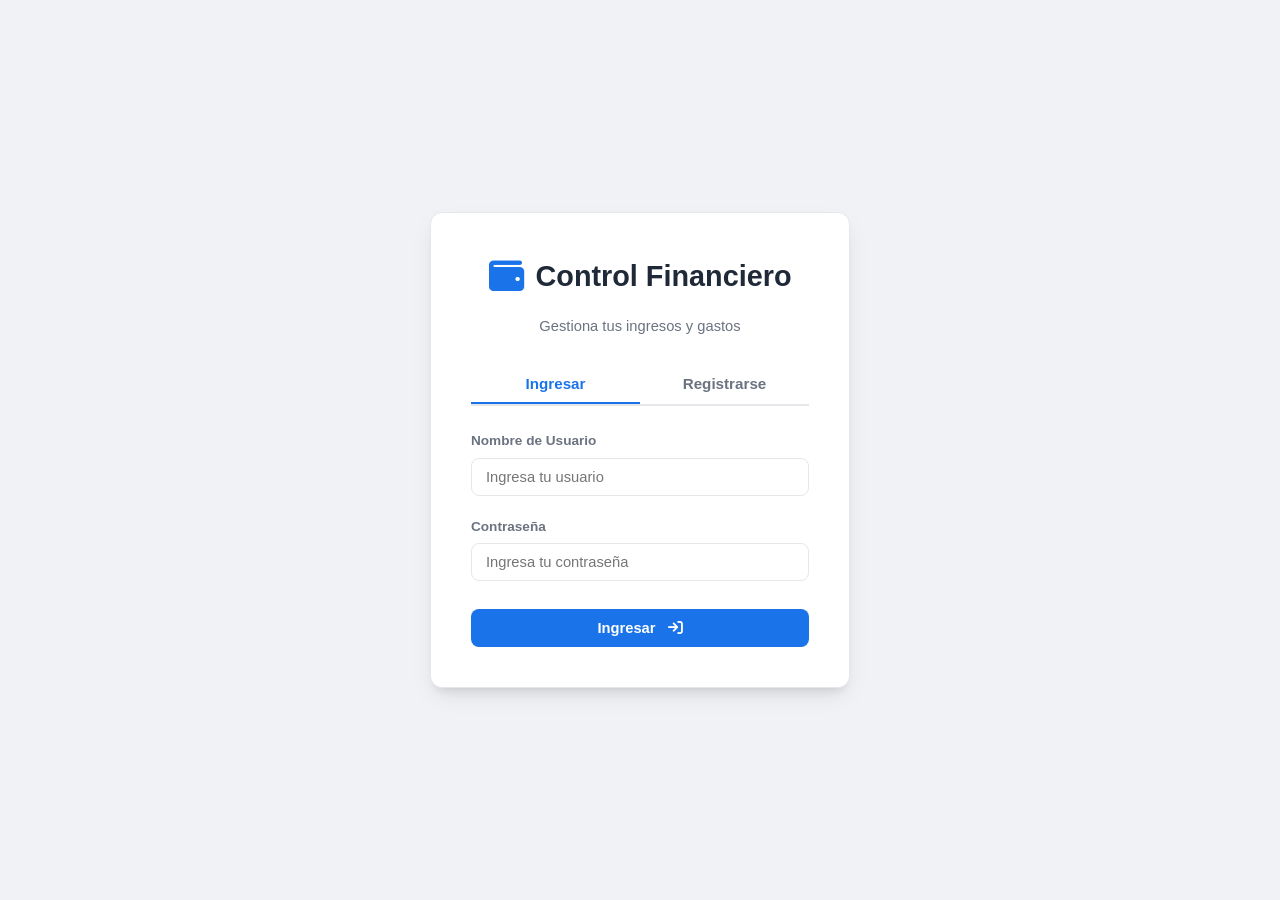
<file: index.html>
<!DOCTYPE html>
<html lang="es">
<head>
  <meta charset="UTF-8">
  <meta name="viewport" content="width=device-width, initial-scale=1.0">
  <title>Control Financiero</title>
  <link rel="stylesheet" href="https://cdnjs.cloudflare.com/ajax/libs/font-awesome/6.4.0/css/all.min.css">
  <link rel="stylesheet" href="styles.css" />
</head>
<body>
  <div class="app">

    <aside class="sidebar" id="sidebar">
      <div class="sidebar-brand">
        <i class="fa-solid fa-wallet"></i>
        <span>Control</span>
      </div>
      <nav class="sidebar-nav">
        <div class="nav-item active" data-section="dashboard">
          <i class="fa-solid fa-chart-pie"></i>
          <span>Dashboard</span>
        </div>
        <div class="nav-item" data-section="movimientos">
          <i class="fa-solid fa-money-bill-transfer"></i>
          <span>Movimientos</span>
        </div>
        <div class="nav-item" data-section="categorias">
          <i class="fa-solid fa-tags"></i>
          <span>Categorías</span>
        </div>
      </nav>
      <div class="sidebar-footer">
        <button id="logoutBtn" class="btn-logout">
          <i class="fa-solid fa-right-from-bracket"></i>
          <span>Cerrar Sesión</span>
        </button>
      </div>
    </aside>

    <main class="main">
      <header class="header">
        <h1>Dashboard</h1>
        <div class="header-actions">
          <button id="themeToggle" class="theme-toggle-btn" title="Cambiar tema">
            <i class="fa-solid fa-moon"></i>
          </button>
          <div class="header-user">
            <span class="header-user-name">Usuario</span>
            <div class="header-avatar">U</div>
          </div>
        </div>
      </header>

      <section class="section active" id="section-dashboard">
        <div class="balance-card">
          <div class="balance-info">
            <span class="balance-label">Balance Total</span>
            <h2 class="balance-amount">$0.00</h2>
            <span class="balance-period">Período actual</span>
          </div>
          <div class="balance-icon">
            <i class="fa-solid fa-scale-balanced"></i>
          </div>
        </div>

        <!-- Tarjeta de Información Local: Geolocalización + APIs con Fetch -->
        <div class="card local-info-card" id="localInfoCard" style="display: none; margin-bottom: 24px; border: 1px solid var(--border);">
          <div style="padding: 20px; display: flex; align-items: center; justify-content: space-between; flex-wrap: wrap; gap: 20px;">
            <div class="local-item location-info" style="display: flex; align-items: center; gap: 12px; min-width: 200px;">
              <div style="background: var(--primary-light); color: var(--primary); width: 44px; height: 44px; border-radius: 10px; display: flex; align-items: center; justify-content: center; font-size: 1.25rem;">
                <i class="fa-solid fa-location-dot"></i>
              </div>
              <div>
                <span style="font-size: 0.75rem; color: var(--text-secondary); display: block; font-weight: 500;">Ubicación Actual</span>
                <span id="localCity" style="font-weight: 600; font-size: 0.92rem; color: var(--text);">Cargando ubicación...</span>
              </div>
            </div>

            <div class="local-item weather-info" style="display: flex; align-items: center; gap: 12px; min-width: 200px;">
              <div id="weatherIconContainer" style="background: var(--info-bg); color: var(--info); width: 44px; height: 44px; border-radius: 10px; display: flex; align-items: center; justify-content: center; font-size: 1.25rem;">
                <i class="fa-solid fa-cloud-sun"></i>
              </div>
              <div>
                <span style="font-size: 0.75rem; color: var(--text-secondary); display: block; font-weight: 500;">Clima Local</span>
                <span id="localWeather" style="font-weight: 600; font-size: 0.92rem; color: var(--text);">Cargando clima...</span>
              </div>
            </div>

            <div class="local-item exchange-info" style="display: flex; align-items: center; gap: 12px; min-width: 200px;">
              <div style="background: var(--income-bg); color: var(--income); width: 44px; height: 44px; border-radius: 10px; display: flex; align-items: center; justify-content: center; font-size: 1.25rem;">
                <i class="fa-solid fa-coins"></i>
              </div>
              <div>
                <span style="font-size: 0.75rem; color: var(--text-secondary); display: block; font-weight: 500;">Tipo de Cambio (U$D)</span>
                <span id="localExchange" style="font-weight: 600; font-size: 0.92rem; color: var(--text);">Cargando divisas...</span>
              </div>
            </div>
          </div>
        </div>

        <div class="stats-grid">
          <div class="stat-card stat-income">
            <div class="stat-icon">
              <i class="fa-solid fa-arrow-trend-up"></i>
            </div>
            <div class="stat-body">
              <span class="stat-label">Ingresos</span>
              <h3 class="stat-value">$0.00</h3>
            </div>
          </div>
          <div class="stat-card stat-expense">
            <div class="stat-icon">
              <i class="fa-solid fa-arrow-trend-down"></i>
            </div>
            <div class="stat-body">
              <span class="stat-label">Gastos</span>
              <h3 class="stat-value">$0.00</h3>
            </div>
          </div>
          <div class="stat-card stat-count">
            <div class="stat-icon">
              <i class="fa-solid fa-receipt"></i>
            </div>
            <div class="stat-body">
              <span class="stat-label">Transacciones</span>
              <h3 class="stat-value">0</h3>
            </div>
          </div>
        </div>

        <div class="dashboard-grid">
          <div class="card chart-card">
            <div class="card-header">
              <h3><i class="fa-solid fa-chart-column"></i> Gastos por Categoría</h3>
            </div>
            <div class="card-body" id="gastosPorCategoriaContainer" style="padding: 20px;">
              <div class="empty-container" id="emptyGastos">
                <span class="empty-title">Sin gastos</span>
                <span class="empty-subtitle">No hay datos de gastos.</span>
              </div>
              <div class="category-summary-list" id="gastosPorCategoriaList" style="display: none;">
                <!-- Barra -->
              </div>
            </div>
          </div>
          <div class="card recent-card">
            <div class="card-header">
              <h3><i class="fa-solid fa-clock-rotate-left"></i> Movimientos Recientes</h3>
            </div>
            <div class="card-body" id="recentMovementsContainer" style="padding: 20px;">
              <div class="empty-container" id="emptyRecent">
                <p class="empty-state">Sin movimientos recientes.</p>
              </div>
              <div class="recent-list" id="recentMovementsList" style="display: none;">
                <!-- Acá se muestran los movimientos recientes -->
              </div>
            </div>
          </div>
        </div>
      </section>

      <section class="section" id="section-movimientos">
        <div class="card form-card">
          <div class="card-header">
            <h3 id="movFormTitle"><i class="fa-solid fa-plus-minus"></i> Nuevo Movimiento</h3>
          </div>
          <div class="card-body" style="padding: 20px;">
            <form id="movimientoForm" class="movimiento-form" onsubmit="event.preventDefault();">
              <div class="form-row">
                <div class="form-group">
                  <label for="tipo">Tipo</label>
                  <select id="tipo" required>
                    <option value="gasto">Gasto</option>
                    <option value="ingreso">Ingreso</option>
                  </select>
                </div>
                <div class="form-group">
                  <label for="monto">Monto</label>
                  <input type="number" id="monto" step="0.01" min="0.01" placeholder="0.00" required />
                </div>
              </div>
              <div class="form-row">
                <div class="form-group">
                  <label for="categoria">Categoría</label>
                  <select id="categoria" required>
                    <option value="Alimentación">Alimentación</option>
                    <option value="Transporte">Transporte</option>
                    <option value="Salario">Salario</option>
                    <option value="Vivienda">Vivienda</option>
                    <option value="Entretenimiento">Entretenimiento</option>
                    <option value="Salud">Salud</option>
                  </select>
                </div>
                <div class="form-group">
                  <label for="fecha">Fecha</label>
                  <input type="date" id="fecha" value="2026-06-06" required />
                </div>
              </div>
              <div class="form-group">
                <label for="descripcion">Descripción</label>
                <input type="text" id="descripcion" placeholder="Descripción del movimiento" />
              </div>
              <div class="form-actions" style="display: flex; gap: 10px;">
                <button type="submit" class="btn btn-primary" id="movSubmitBtn">
                  Agregar Movimiento
                </button>
                <button type="button" class="btn" id="movCancelBtn" style="display: none; background: var(--border); color: var(--text);">
                  Cancelar
                </button>
              </div>
            </form>
          </div>
        </div>

        <div class="card table-card">
          <div class="card-header">
            <h3><i class="fa-solid fa-list"></i> Todos los Movimientos</h3>
            <span class="badge" id="movementBadge">0</span>
          </div>
          <div class="card-body table-wrapper" style="padding: 20px;">
            <table class="table" id="movimientosTable">
              <thead>
                <tr>
                  <th>Tipo</th>
                  <th>Monto</th>
                  <th>Categoría</th>
                  <th>Fecha</th>
                  <th>Descripción</th>
                  <th>Acción</th>
                </tr>
              </thead>
              <tbody id="movimientosBody"></tbody>
            </table>
            <p class="empty-state" id="emptyMovimientos">
              No hay movimientos registrados.
            </p>
          </div>
        </div>
      </section>

      <section class="section" id="section-categorias">
        <!-- Para añadir categogías-->
        <div class="card form-card">
          <div class="card-header">
            <h3><i class="fa-solid fa-folder-plus"></i> Nueva Categoría</h3>
          </div>
          <div class="card-body" style="padding: 20px;">
            <form id="categoriaForm" class="categoria-form" onsubmit="event.preventDefault();">
              <div class="form-group">
                <label for="catNombre">Nombre de la Categoría</label>
                <input type="text" id="catNombre" placeholder="Ej. Compra, venta..." required />
              </div>
              <div class="form-row">
                <div class="form-group">
                  <label for="catTipo">Tipo de Categoría</label>
                  <select id="catTipo" required>
                    <option value="gasto">Gasto</option>
                    <option value="ingreso">Ingreso</option>
                  </select>
                </div>
                <div class="form-group">
                  <label for="catColor">Color</label>
                  <input type="color" id="catColor" value="#3b82f6" style="padding: 2px; height: 44px; width: 44px; cursor: pointer; border-radius: var(--radius-sm); border: 1.5px solid var(--border);" required />
                </div>
              </div>
              <div class="form-actions" style="margin-top: 16px;">
                <button type="submit" class="btn btn-primary">
                  Agregar Categoría
                </button>
              </div>
            </form>
          </div>
        </div>

        <!-- Lista de catregorías -->
        <div class="card list-card">
          <div class="card-header">
            <h3><i class="fa-solid fa-list"></i> Categorías Existentes</h3>
            <span class="badge" id="categoryBadge">0</span>
          </div>
          <div class="card-body" style="padding: 20px;">
            <div class="categories-list" id="categoriasList">
              <!-- Lista dinámica -->
            </div>
          </div>
        </div>
      </section>

    </main>
  </div>

<!-- Pantalla de Inicio de Sesión  -->
  <div id="loginScreen" class="login-screen">
    <div class="login-card">
      <div class="login-brand">
        <i class="fa-solid fa-wallet"></i>
        <h2>Control Financiero</h2>
      </div>
      <p class="login-subtitle">Gestiona tus ingresos y gastos</p>
      
      <div class="login-tabs">
        <button type="button" id="tabLogin" class="login-tab active">Ingresar</button>
        <button type="button" id="tabRegister" class="login-tab">Registrarse</button>
      </div>

      <!-- Formulario de Iniciar Sesión -->
      <form id="loginForm" class="login-form" onsubmit="event.preventDefault();">
        <div class="form-group">
          <label for="loginUsuario">Nombre de Usuario</label>
          <input type="text" id="loginUsuario" placeholder="Ingresa tu usuario" required autocomplete="username" />
        </div>
        <div class="form-group">
          <label for="loginClave">Contraseña</label>
          <input type="password" id="loginClave" placeholder="Ingresa tu contraseña" required autocomplete="current-password" />
        </div>
        <button type="submit" class="btn btn-primary" style="width: 100%; margin-top: 8px;">
          Ingresar <i class="fa-solid fa-arrow-right-to-bracket" style="margin-left: 4px;"></i>
        </button>
      </form>

      <!-- Formulario de Registro-->
      <form id="registerForm" class="login-form" style="display: none;" onsubmit="event.preventDefault();">
        <div class="form-group">
          <label for="regUsuario">Nombre de Usuario</label>
          <input type="text" id="regUsuario" placeholder="Crea un nombre de usuario" required autocomplete="username" />
        </div>
        <div class="form-group">
          <label for="regCorreo">Correo Electrónico</label>
          <input type="email" id="regCorreo" placeholder="correo@ejemplo.com" required autocomplete="email" />
        </div>
        <div class="form-group">
          <label for="regClave">Contraseña</label>
          <input type="password" id="regClave" placeholder="Crea una contraseña" required autocomplete="new-password" />
        </div>
        <button type="submit" class="btn btn-primary" style="width: 100%; margin-top: 8px; background: var(--income);">
          Registrarse <i class="fa-solid fa-user-plus" style="margin-left: 4px;"></i>
        </button>
      </form>
    </div>
  </div>

  <script src="app.js"></script>
</body>
</html>
</file>
<file: styles.css>
*, *::before, *::after { margin: 0; padding: 0; box-sizing: border-box; }

:root {
  --primary: #1a73e8;
  --primary-light: #e8f0fe;
  --income-bg: #d1fae5;
  --income: #059669;
  --expense: #ef4444;
  --expense-bg: #fee2e2;
  --info: #3b82f6;
  --info-bg: #dbeafe;
  --bg: #f0f2f5;
  --surface: #fff;
  --sidebar-bg: #fff;
  --sidebar-active: #1a73e8;
  --sidebar-text: #1f2937;
  --sidebar-text-secondary: #64748b;
  --text: #1f2937;
  --text-secondary: #6b7280;
  --text-muted: #9ca3af;
  --border: #e5e7eb;
  --shadow-sm: 0 1px 3px rgba(0, 0, 0, 0.06);
  --radius: 12px;
  --radius-sm: 8px;
  --table-hover: #f8fafc;
  --sidebar-hover: #f1f5f9;
}

/* Modo Oscuro */
body.dark-mode {
  --bg: #0f172a;               
  --surface: #1e293b;
  --sidebar-bg: #0f172a;
  --sidebar-text: #f1f5f9;
  --sidebar-text-secondary: #94a3b8;
  --sidebar-hover: #1e293b;
  --text: #f1f5f9;
  --text-secondary: #94a3b8;
  --text-muted: #64748b;
  --border: #334155; 
  --shadow-sm: 0 4px 6px -1px rgba(0, 0, 0, 0.2), 0 2px 4px -2px rgba(0, 0, 0, 0.2);
  --primary-light: #1e293b;
  --table-hover: #1e293b;
  
  /* Semi-trnasparente*/
  --income-bg: rgba(5, 150, 105, 0.2);
  --expense-bg: rgba(239, 68, 68, 0.2);
  --info-bg: rgba(59, 130, 246, 0.2);
}

html { font-size: 16px; }

body {
  font-family: -apple-system, BlinkMacSystemFont, "Segoe UI", Roboto, "Helvetica Neue", Arial, sans-serif;
  background: var(--bg);
  color: var(--text);
  line-height: 1.6;
}

.app { display: none; height: 100vh; }

.sidebar {
  width: 250px;
  background: var(--sidebar-bg);
  display: flex;
  flex-direction: column;
  border-right: 1px solid var(--border);
}

.sidebar-brand {
  display: flex; align-items: center; gap: 12px;
  padding: 24px 24px 32px; font-size: 1.35rem; font-weight: 700; color: var(--sidebar-text);
}

.sidebar-brand i { font-size: 1.5rem; color: var(--primary); }

.sidebar-nav { flex: 1; display: flex; flex-direction: column; gap: 4px; padding: 0 12px; }

.nav-item {
  display: flex; align-items: center; gap: 14px; padding: 12px 16px;
  border-radius: var(--radius-sm); color: var(--sidebar-text-secondary); font-weight: 500;
  font-size: 0.95rem; cursor: default; pointer-events: none;
}

.nav-item i { width: 20px; text-align: center; font-size: 1.05rem; }

.nav-item.active {
  background: var(--sidebar-active); color: #fff;
  box-shadow: 0 4px 12px rgba(26, 115, 232, 0.35);
}

.main { flex: 1; padding: 28px 32px; background: var(--bg); }

.header { display: flex; align-items: center; justify-content: space-between; margin-bottom: 28px; }
.header h1 { font-size: 1.65rem; font-weight: 700; color: var(--text); }
.header-actions { display: flex; align-items: center; gap: 16px; }
.header-date { color: var(--text-secondary); font-size: 0.9rem; }

.header-avatar {
  width: 40px; height: 40px; border-radius: 50%; background: var(--primary-light);
  color: var(--primary); display: flex; align-items: center; justify-content: center; font-size: 1.1rem;
}

.header-user { display: flex; align-items: center; gap: 8px; }
.header-user-name { font-size: 0.9rem; color: var(--text-secondary); font-weight: 500; }

.btn-icon {
  width: 36px; height: 36px; border-radius: 50%;
  display: flex; align-items: center; justify-content: center; color: var(--text-secondary);
  font-size: 1.1rem; cursor: default; pointer-events: none;
}

/*  NAVEGACIÓN DE SECCIONES */
.section { 
  display: none; 
  animation: fadeIn 0.3s ease; 
}

.section.active { 
  display: block; 
}

@keyframes fadeIn {
  from { opacity: 0; transform: translateY(10px); }
  to { opacity: 1; transform: translateY(0); }
}

/* Para clicks en menú izquierdo*/
.nav-item {
  cursor: pointer;
  pointer-events: auto;
  transition: all 0.2s ease;
}

.nav-item:hover {
  background: var(--sidebar-hover, #f1f5f9);
}

.card { background: var(--surface); border-radius: var(--radius); box-shadow: var(--shadow-sm); }

.card-header {
  display: flex; align-items: center; justify-content: space-between;
  padding: 18px 22px; border-bottom: 1px solid var(--border);
}

.card-header h3 { font-size: 1rem; font-weight: 600; display: flex; align-items: center; gap: 8px; color: var(--text); }
.card-header h3 i { color: var(--primary); }

.balance-card {
  background: linear-gradient(135deg, #1a73e8 0%, #0d47a1 100%);
  border-radius: var(--radius); padding: 28px 32px; display: flex; align-items: center;
  justify-content: space-between; color: #fff; margin-bottom: 24px;
}

.balance-label { font-size: 0.85rem; opacity: 0.8; letter-spacing: 0.5px; text-transform: uppercase; }
.balance-amount { font-size: 2.4rem; font-weight: 700; margin: 6px 0 4px; letter-spacing: -1px; }
.balance-period { font-size: 0.8rem; opacity: 0.65; }
.balance-icon i { font-size: 3rem; opacity: 0.2; }

.stats-grid { display: grid; grid-template-columns: repeat(3, 1fr); gap: 18px; margin-bottom: 24px; }

.stat-card {
  background: var(--surface); border-radius: var(--radius); padding: 20px 22px;
  display: flex; align-items: center; gap: 16px; box-shadow: var(--shadow-sm);
}

.stat-icon {
  width: 48px; height: 48px; border-radius: 12px; display: flex;
  align-items: center; justify-content: center; font-size: 1.2rem; flex-shrink: 0;
}

.stat-income .stat-icon { background: var(--income-bg); color: var(--income); }
.stat-expense .stat-icon { background: var(--expense-bg); color: var(--expense); }
.stat-count .stat-icon { background: var(--info-bg); color: var(--info); }
.stat-label { display: block; font-size: 0.82rem; color: var(--text-secondary); margin-bottom: 2px; }
.stat-value { font-size: 1.45rem; font-weight: 700; }
.stat-income .stat-value { color: var(--income); }
.stat-expense .stat-value { color: var(--expense); }
.stat-count .stat-value { color: var(--text); }

.dashboard-grid { display: grid; grid-template-columns: 1.2fr 1fr; gap: 20px; }

.empty-container {
  display: flex; flex-direction: column; align-items: center; justify-content: center; min-height: 200px;
}

.empty-title { color: var(--text-muted); margin-bottom: 5px; font-size: 1rem; }
.empty-subtitle { color: var(--text-muted); font-size: 0.85rem; }

.empty-state { text-align: center; color: var(--text-muted); font-size: 0.95rem; margin: 0; }
.empty-state i { display: block; font-size: 2.5rem; margin-bottom: 12px; opacity: 0.4; }

/*  FORMULARIOS */
.form-card { margin-bottom: 24px; }
.movimiento-form { display: flex; flex-direction: column; gap: 16px; }
.form-row { display: grid; grid-template-columns: 1fr 1fr; gap: 16px; }
.form-group { display: flex; flex-direction: column; gap: 6px; }

.form-group label {
  font-size: 0.85rem; font-weight: 600; color: var(--text-secondary);
}

.form-group input, .form-group select {
  padding: 10px 14px; border: 1.5px solid var(--border); border-radius: var(--radius-sm);
  font-size: 0.92rem; font-family: inherit; color: var(--text); background: var(--surface);
  outline: none; transition: border-color 0.25s ease;
}

.form-group input:focus, .form-group select:focus {
  border-color: var(--primary);
}

/* BOTONES Y BADGES  */
.btn {
  display: inline-flex; align-items: center; justify-content: center; gap: 8px;
  padding: 11px 24px; border: none; border-radius: var(--radius-sm);
  font-size: 0.92rem; font-weight: 600; cursor: pointer;
}

.btn-primary { background: var(--primary); color: #fff; }
.btn-primary:hover { background: #1557b0; }

.btn-danger { background: transparent; color: var(--expense); padding: 6px 12px; font-size: 0.82rem; }
.btn-danger:hover { background: var(--expense-bg); border-radius: var(--radius-sm); }

.badge { 
  background: var(--primary-light); color: var(--primary); font-size: 0.78rem; 
  font-weight: 700; padding: 2px 10px; border-radius: 20px; 
}

/* TABLA */
.table-wrapper { overflow-x: auto; }
.table { width: 100%; border-collapse: collapse; font-size: 0.9rem; }

.table thead th {
  text-align: left; padding: 12px 14px; font-size: 0.78rem; text-transform: uppercase;
  color: var(--text-secondary); border-bottom: 2px solid var(--border); white-space: nowrap;
}

.table tbody td { padding: 12px 14px; border-bottom: 1px solid var(--border); vertical-align: middle; }
.table tbody tr:hover { background: var(--table-hover); }

.type-badge {
  display: inline-flex; padding: 3px 10px; border-radius: 20px; 
  font-size: 0.78rem; font-weight: 600; text-transform: capitalize;
}

.type-badge.ingreso { background: var(--income-bg); color: var(--income); }
.type-badge.gasto { background: var(--expense-bg); color: var(--expense); }

/* --- GESTIÓN DE CATEGORÍAS --- */
.categories-layout {
  display: grid;
  grid-template-columns: 1fr 1.5fr;
  gap: 24px;
}

@media (max-width: 768px) {
  .categories-layout {
    grid-template-columns: 1fr;
  }
}

.categories-list {
  display: flex;
  flex-direction: column;
  gap: 12px;
}

.category-item {
  display: flex;
  align-items: center;
  justify-content: space-between;
  padding: 14px 18px;
  background: var(--surface);
  border: 1px solid var(--border);
  border-radius: var(--radius-sm);
  transition: all 0.2s ease;
}

.category-item:hover {
  transform: translateY(-2px);
  box-shadow: var(--shadow-sm);
}

.category-item-info {
  display: flex;
  flex-direction: column;
  gap: 4px;
}

.category-item-name {
  font-weight: 600;
  font-size: 0.95rem;
  color: var(--text);
}

.category-item-meta {
  display: flex;
  align-items: center;
  gap: 10px;
}

.category-usage-badge {
  font-size: 0.75rem;
  color: var(--text-secondary);
}

.category-item-actions {
  display: flex;
  align-items: center;
  gap: 8px;
}

.btn-delete-cat {
  background: transparent;
  border: none;
  color: var(--expense);
  cursor: pointer;
  padding: 6px;
  border-radius: 6px;
  transition: all 0.2s ease;
  font-size: 0.95rem;
}

.btn-delete-cat:hover {
  background: var(--expense-bg);
}

.badge-locked {
  color: var(--text-muted);
  font-size: 0.85rem;
  padding: 6px;
  opacity: 0.7;
}

/* iconos del menú */
.sidebar-nav .nav-item {
  display: flex;
  align-items: center;
  gap: 12px;
}
.sidebar-nav .nav-item i {
  font-size: 1.15rem;
  width: 20px;
  display: inline-flex;
  justify-content: center;
}

/* Boton tema */
.theme-toggle-btn {
  background: var(--primary-light);
  color: var(--primary);
  border: none;
  cursor: pointer;
  display: flex;
  align-items: center;
  justify-content: center;
  width: 40px;
  height: 40px;
  border-radius: 50%;
  font-size: 1.15rem;
  transition: all 0.3s cubic-bezier(0.4, 0, 0.2, 1);
  box-shadow: var(--shadow-sm);
}

.theme-toggle-btn:hover {
  transform: scale(1.1) rotate(15deg);
  background: var(--primary);
  color: #fff;
  box-shadow: 0 4px 12px rgba(26, 115, 232, 0.25);
}

.theme-toggle-btn:active {
  transform: scale(0.95);
}

body.dark-mode .theme-toggle-btn {
  background: var(--surface);
  color: #fbbf24; /* Color sol amarillo cálido */
}

body.dark-mode .theme-toggle-btn:hover {
  background: #fbbf24;
  color: #0f172a;
  box-shadow: 0 4px 12px rgba(251, 191, 36, 0.3);
}

/*Tarjeta de valance modo oscuro, más brillante*/
body.dark-mode .balance-card {
  background: linear-gradient(135deg, #1e40af 0%, #1e1b4b 100%);
  box-shadow: 0 10px 15px -3px rgba(30, 64, 175, 0.3);
}

/* Scrollbar personalizada para modo oscuro */
body.dark-mode ::-webkit-scrollbar {
  width: 10px;
  height: 10px;
}
body.dark-mode ::-webkit-scrollbar-track {
  background: #0f172a;
}
body.dark-mode ::-webkit-scrollbar-thumb {
  background: #334155;
  border-radius: 5px;
}
body.dark-mode ::-webkit-scrollbar-thumb:hover {
  background: #475569;
}

/* LOGIN Y SESIÓN DE COOKIES  */
.login-screen {
  display: none;
  align-items: center;
  justify-content: center;
  min-height: 100vh;
  background: var(--bg);
  padding: 24px;
}

.login-card {
  background: var(--surface);
  border-radius: var(--radius);
  box-shadow: 0 10px 25px -5px rgba(0, 0, 0, 0.1), 0 8px 10px -6px rgba(0, 0, 0, 0.1);
  padding: 40px;
  width: 100%;
  max-width: 420px;
  border: 1px solid var(--border);
  animation: fadeIn 0.4s ease;
  text-align: center;
}

.login-brand {
  display: flex;
  align-items: center;
  justify-content: center;
  gap: 12px;
  margin-bottom: 16px;
}

.login-brand i {
  font-size: 2.2rem;
  color: var(--primary);
}

.login-brand h2 {
  font-size: 1.8rem;
  font-weight: 700;
  color: var(--text);
}

.login-subtitle {
  color: var(--text-secondary);
  font-size: 0.92rem;
  margin-bottom: 28px;
  line-height: 1.5;
}

.login-form {
  display: flex;
  flex-direction: column;
  gap: 20px;
  text-align: left;
}

.sidebar-footer {
  padding: 16px;
  margin-top: auto;
  border-top: 1px solid var(--border);
}

.btn-logout {
  width: 100%;
  background: transparent;
  color: var(--expense);
  border: 1.5px solid var(--border);
  display: flex;
  align-items: center;
  justify-content: center;
  gap: 10px;
  padding: 10px 16px;
  font-size: 0.9rem;
  font-weight: 600;
  border-radius: var(--radius-sm);
  cursor: pointer;
  transition: all 0.2s ease;
}

.btn-logout:hover {
  background: var(--expense-bg);
  border-color: var(--expense);
}

/* TABS DE LOGIN */
.login-tabs {
  display: flex;
  margin-bottom: 24px;
  border-bottom: 2px solid var(--border);
}

.login-tab {
  flex: 1;
  padding: 10px;
  background: none;
  border: none;
  border-bottom: 2px solid transparent;
  color: var(--text-secondary);
  font-weight: 600;
  cursor: pointer;
  transition: all 0.3s ease;
  font-size: 0.95rem;
}

.login-tab.active {
  border-bottom: 2px solid var(--primary);
  color: var(--primary);
}

.login-tab:hover:not(.active) {
  color: var(--text);
}
</file>
